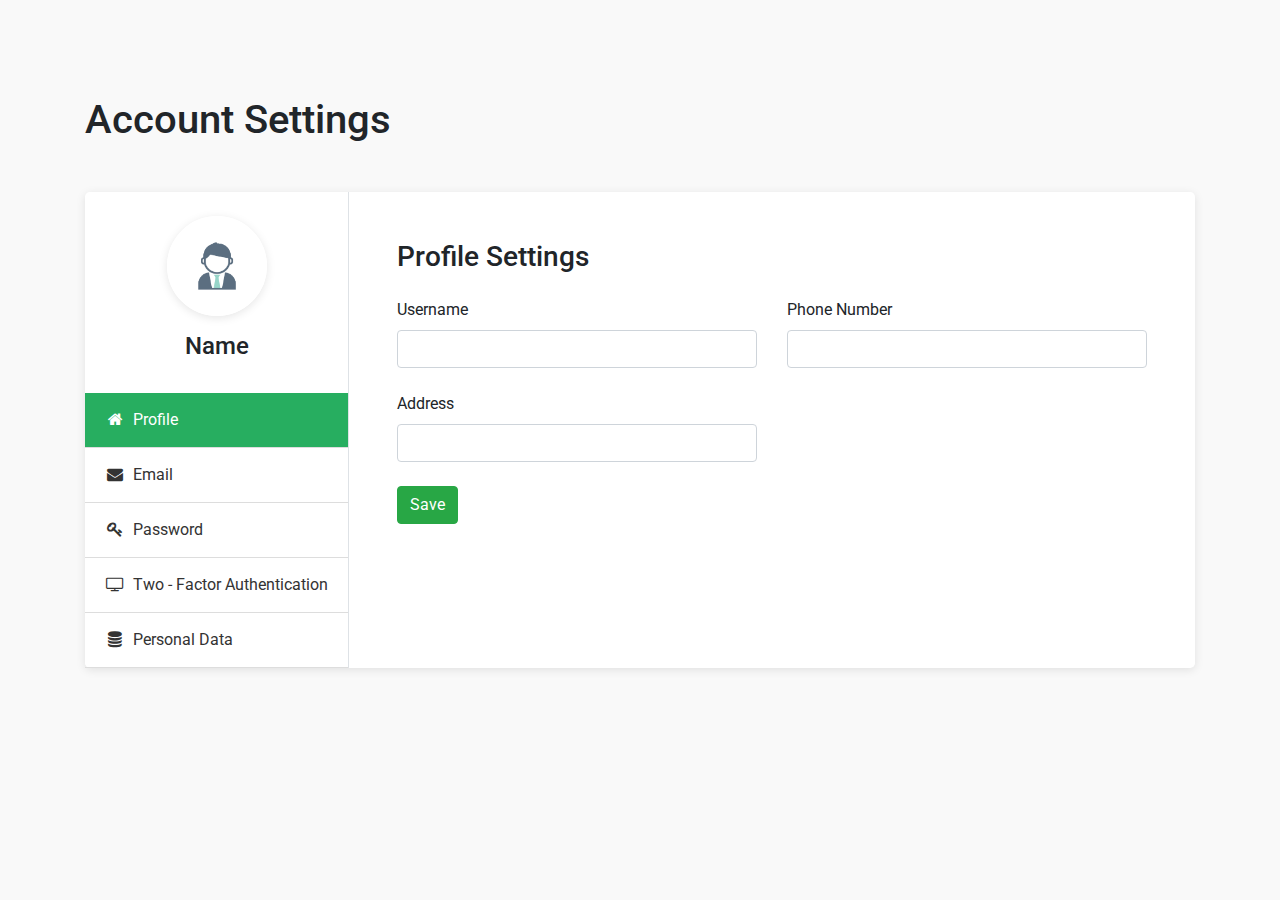
<file: AccountSetting.html>
<!DOCTYPE html>
<html lang="en">
<head>
	<meta charset="UTF-8">
	<title>Account Settings</title>
	<meta content="width=device-width, initial-scale=1, maximum-scale=1, user-scalable=no" name="viewport">
	<link rel="stylesheet" type="text/css" href="https://stackpath.bootstrapcdn.com/bootstrap/4.3.1/css/bootstrap.min.css">
	<link rel="stylesheet" href="https://stackpath.bootstrapcdn.com/font-awesome/4.7.0/css/font-awesome.min.css">
	<link rel="stylesheet" type="text/css" href="css/ac.css">
</head>
<body>
	<section class="py-5 my-5">
		<div class="container">
			<h1 class="mb-5">Account Settings</h1>
			<div class="bg-white shadow rounded-lg d-block d-sm-flex">
				<div class="profile-tab-nav border-right">
					<div class="p-4">
						<div class="img-circle text-center mb-3">
							<img src="image/users.jpg" alt="Image" class="shadow">
						</div>
						<h4 class="text-center">Name</h4>
					</div>
					<div class="nav flex-column nav-pills" id="v-pills-tab" role="tablist" aria-orientation="vertical">
						<a class="nav-link active" id="account-tab" data-toggle="pill" href="#account" role="tab" aria-controls="account" aria-selected="true">
							<i class="fa fa-home text-center mr-1"></i> 
							Profile
						</a>
						<a class="nav-link" id="email-tab" data-toggle="pill" href="#email" role="tab" aria-controls="email" aria-selected="false">
							<i class="fa fa-envelope text-center mr-1"></i> 
							Email
						</a>
						<a class="nav-link" id="password-tab" data-toggle="pill" href="#password" role="tab" aria-controls="password" aria-selected="false">
							<i class="fa fa-key text-center mr-1"></i> 
							Password
						</a>
						<a class="nav-link" id="2fa-tab" data-toggle="pill" href="#2fa" role="tab" aria-controls="2fa" aria-selected="false">
							<i class="fa fa-tv text-center mr-1"></i> 
							Two - Factor Authentication
						</a>
						<a class="nav-link" id="personal-tab" data-toggle="pill" href="#personal" role="tab" aria-controls="personal" aria-selected="false">
							<i class="fa fa-database text-center mr-1"></i> 
							Personal Data
						</a>
					</div>
				</div>
				<div class="tab-content p-4 p-md-5" id="v-pills-tabContent">
					<div class="tab-pane fade show active" id="account" role="tabpanel" aria-labelledby="account-tab">
						<h3 class="mb-4">Profile Settings</h3>
						<div class="row">
							<div class="col-md-6">
								<div class="form-group">
								  	<label> Username</label>
								  	<input type="text" class="form-control" value="">
								</div>
							</div>
							<div class="col-md-6">
								<div class="form-group">
								  	<label>Phone Number</label>
								  	<input type="text" class="form-control" value="">
								</div>
							</div>
							<div class="col-md-6">
								<div class="form-group">
								  	<label>Address</label>
								  	<input type="text" class="form-control" value="">
								</div>
							</div>
						</div>
						<div>
							<button class="btn btn-success">Save</button>
						</div>
					</div>

					<div class="tab-pane fade" id="password" role="tabpanel" aria-labelledby="password-tab">
						<h3 class="mb-4">Password Settings</h3>
						<div class="row">
							<div class="col-md-6">
								<div class="form-group">
								  	<label>Current password</label>
								  	<input type="password" class="form-control">
								</div>
							</div>
						</div>
						<div class="row">
							<div class="col-md-6">
								<div class="form-group">
								  	<label>New password</label>
								  	<input type="password" class="form-control">
								</div>
							</div>
							<div class="col-md-6">
								<div class="form-group">
								  	<label>Confirm new password</label>
								  	<input type="password" class="form-control">
								</div>
							</div>
						</div>
						<div>
							<button class="btn btn-success">Save</button>
						</div>
					</div>
					<div class="tab-pane fade" id="email" role="tabpanel" aria-labelledby="email-tab">
						<h3 class="mb-4">Manage Email</h3>
						<div class="row">
							<div class="col-md-6">
								<div class="form-group">
								  	<label>Current Email</label>
								  	<input type="text" class="form-control">
								</div>
							</div>
							<div class="col-md-6">
								<div class="form-group">
								  	<label>New Email</label>
								  	<input type="text" class="form-control">
								</div>
							</div>
						</div>
						<div>
							<button class="btn btn-success">Save</button>
						</div>
					</div>
					<div class="tab-pane fade" id="2fa" role="tabpanel" aria-labelledby="2fa-tab">
						<h3 class="mb-4">Two - Factor Authentication (2FA) </h3>
						<h4>Authenticator App</h4>
						<div>
							<button class="btn btn-success"><a class="enable-authenticator" href="#enable-authenticator">Set Up Authenticator App</a></button>
							<button class="btn btn-success"><a class="reset-authenticator" href="#reset-authenticator">Reset Authenticator App</a></button> 
							<a id="enable-authenticator-tab" class="enable-authenticator" href="#enable-authenticator">Set Up Authenticator App</a>
						</div>
					</div>

					<div class="tab-pane fade" id="personal" role="tabpanel" aria-labelledby="personal-tab">
						<h3 class="mb-4">Notification Settings</h3>
						<div class="form-group">
							<div class="form-check">
								<input class="form-check-input" type="checkbox" value="" id="notification1">
								<label class="form-check-label" for="notification1">
									Lorem ipsum dolor sit amet consectetur adipisicing elit. Dolorum accusantium accusamus, neque cupiditate quis
								</label>
							</div>
						</div>
						<div class="form-group">
							<div class="form-check">
								<input class="form-check-input" type="checkbox" value="" id="notification2" >
								<label class="form-check-label" for="notification2">
									hic nesciunt repellat perferendis voluptatum totam porro eligendi.
								</label>
							</div>
						</div>
						<div class="form-group">
							<div class="form-check">
								<input class="form-check-input" type="checkbox" value="" id="notification3" >
								<label class="form-check-label" for="notification3">
									commodi fugiat molestiae tempora corporis. Sed dignissimos suscipit
								</label>
							</div>
						</div>
						<div>
							<button class="btn btn-success">Update</button>
						</div>
					</div>
				</div>
			</div>
		</div>
	</section>


	<script src="https://code.jquery.com/jquery-3.2.1.slim.min.js"></script>
	<script src="https://cdnjs.cloudflare.com/ajax/libs/popper.js/1.12.9/umd/popper.min.js"></script>
	<script src="https://maxcdn.bootstrapcdn.com/bootstrap/4.0.0/js/bootstrap.min.js"></script>
</body>
</html>
</file>
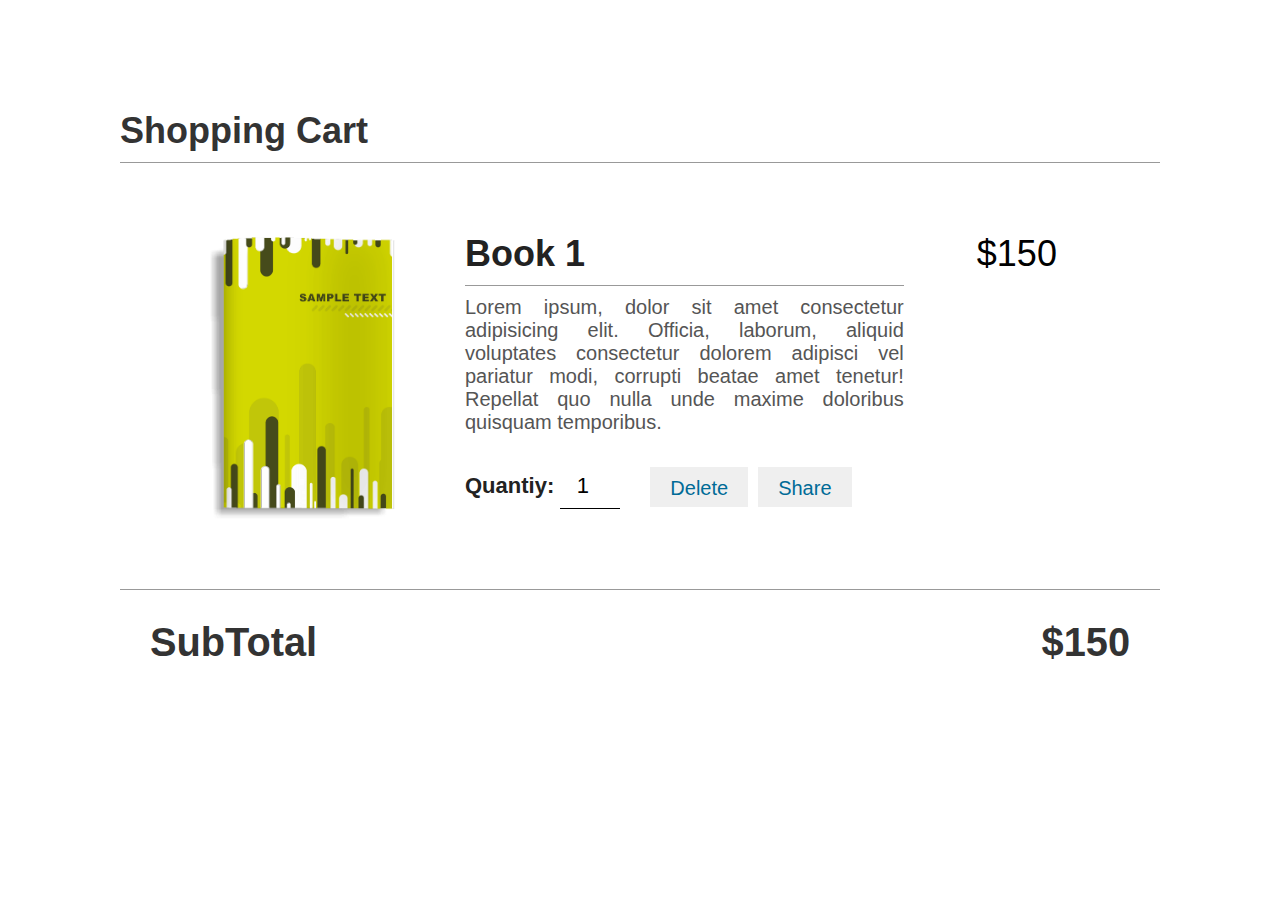
<file: Cart.html>
<!DOCTYPE html>
<html lang="en">
<head>
    <meta charset="UTF-8">
    <meta http-equiv="X-UA-Compatible" content="IE=edge">
    <meta name="viewport" content="width=device-width, initial-scale=1.0">
    <title>Shopping Cart</title>
    <link rel="stylesheet" href="./css/cart.css">
    <link rel="stylesheet" href="https://cdnjs.cloudflare.com/ajax/libs/font-awesome/6.4.0/css/all.min.css">

</head>
<body>
    <div class="wrapper">
        <div class="items">
            <div class="title">
                <h3>Shopping Cart</h3>
            </div>
            <div class="product">
                <img src="/image/book_10.png" alt="">
                <div class="details">
                    <h2>Book 1</h2>
                    <p>Lorem ipsum, dolor sit amet consectetur adipisicing elit. Officia, laborum, aliquid voluptates consectetur dolorem
                        adipisci vel pariatur modi, corrupti beatae amet tenetur! Repellat quo nulla unde maxime doloribus quisquam
                        temporibus.
                    </p>
                    <div class="qty">
                        <h4>Quantiy:  <input type="number" value="1" min="1"></h4>
                        <button>Delete</button>
                        <button>Share</button>
                    </div>
                </div>
                <div class="price">
                    <p>$150</p>
                </div>
            </div>
            <div class="total">
                <h3>SubTotal</h3>
                <h3>$150</h3>
            </div>
        </div>
    </div>
</body>
</html>
</file>
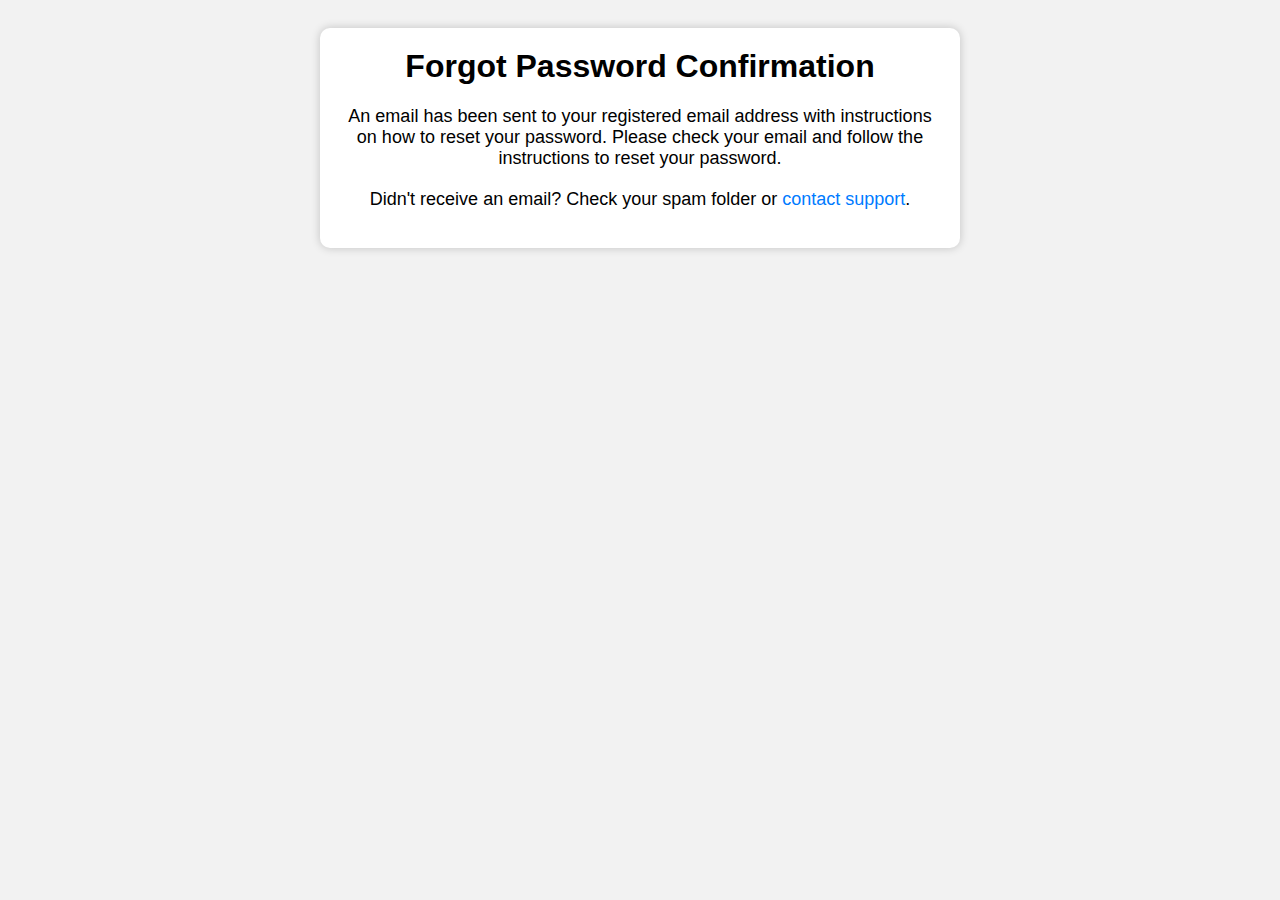
<file: ForgotPasswordConfimation.html>
<!DOCTYPE html>
<html>
<head>
	<title>Forgot Password Confirmation</title>
	<style>
		body {
			font-family: Arial, sans-serif;
			background-color: #f2f2f2;
			padding: 20px;
		}
		
		.container {
			background-color: #fff;
			padding: 20px;
			border-radius: 10px;
			box-shadow: 0px 0px 10px 0px rgba(0,0,0,0.2);
			max-width: 600px;
			margin: 0 auto;
		}
		
		h1 {
			font-size: 32px;
			text-align: center;
			margin-top: 0;
		}
		
		p {
			font-size: 18px;
			text-align: center;
			margin-top: 20px;
		}
		
		a {
			color: #007bff;
			text-decoration: none;
		}
		
		a:hover {
			text-decoration: underline;
		}
	</style>
</head>
<body>
	<div class="container">
		<h1>Forgot Password Confirmation</h1>
		<p>An email has been sent to your registered email address with instructions on how to reset your password. Please check your email and follow the instructions to reset your password.</p>
		<p>Didn't receive an email? Check your spam folder or <a href="#">contact support</a>.</p>
	</div>
</body>
</html>
</file>
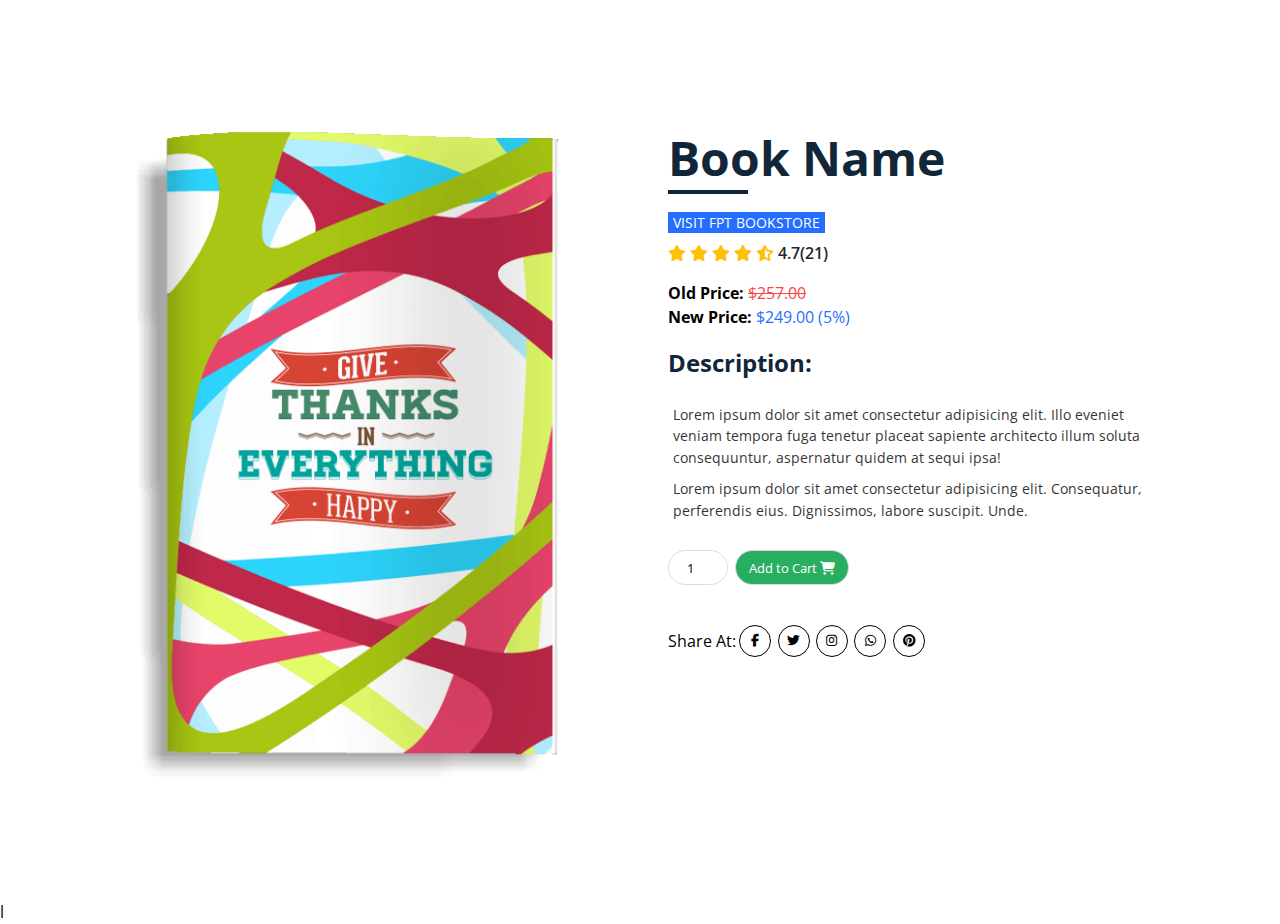
<file: ProductDetail.html>
<!DOCTYPE html>
<html lang="en">
<head>
    <meta charset="UTF-8">
    <meta http-equiv="X-UA-Compatible" content="IE=edge">
    <meta name="viewport" content="width=device-width, initial-scale=1.0">
    <title>Product Detail</title>
    <link rel="stylesheet" href="./css/pd.css">
    <link rel="stylesheet" href="https://cdnjs.cloudflare.com/ajax/libs/font-awesome/6.4.0/css/all.min.css">
</head>
<body>
    <div class = "card-wrapper">
        <div class = "card">
          <!-- card left -->
          <div class = "product-imgs">
  
            <div class = "img-display">
              <div class = "img-product">
                <img src = "/image/book_12.png" alt = "shoe image">
              </div>
            </div>
  
           
            
          </div>
          <!-- card right -->
          <div class = "product-content">
            <h2 class = "product-title">Book Name</h2>
            <a href = "#" class = "product-link">visit fpt bookstore</a>
            <div class = "product-rating">
              <i class = "fas fa-star"></i>
              <i class = "fas fa-star"></i>
              <i class = "fas fa-star"></i>
              <i class = "fas fa-star"></i>
              <i class = "fas fa-star-half-alt"></i>
              <span>4.7(21)</span>
            </div>
  
            <div class = "product-price">
              <p class = "last-price">Old Price: <span>$257.00</span></p>
              <p class = "new-price">New Price: <span>$249.00 (5%)</span></p>
            </div>
  
            <div class = "product-detail">
  
              <h2>Description: </h2>
              <p>Lorem ipsum dolor sit amet consectetur adipisicing elit. Illo eveniet veniam tempora fuga tenetur placeat sapiente architecto illum soluta consequuntur, aspernatur quidem at sequi ipsa!</p>
              <p>Lorem ipsum dolor sit amet consectetur adipisicing elit. Consequatur, perferendis eius. Dignissimos, labore suscipit. Unde.</p>
            
            </div>
  
            <div class = "purchase-info">
              <input type = "number" min = "0" value = "1">
              <button type = "button" class = "btn">
                Add to Cart <i class = "fas fa-shopping-cart"></i>
              </button>
            </div>
  
            <div class = "social-links">
              <p>Share At: </p>
              <a href = "#">
                <i class = "fab fa-facebook-f"></i>
              </a>
              <a href = "#">
                <i class = "fab fa-twitter"></i>
              </a>
              <a href = "#">
                <i class = "fab fa-instagram"></i>
              </a>
              <a href = "#">
                <i class = "fab fa-whatsapp"></i>
              </a>
              <a href = "#">
                <i class = "fab fa-pinterest"></i>
              </a>
            </div>
  
          </div>
  
        </div>
  
      </div>
</body>
</html>l
</file>
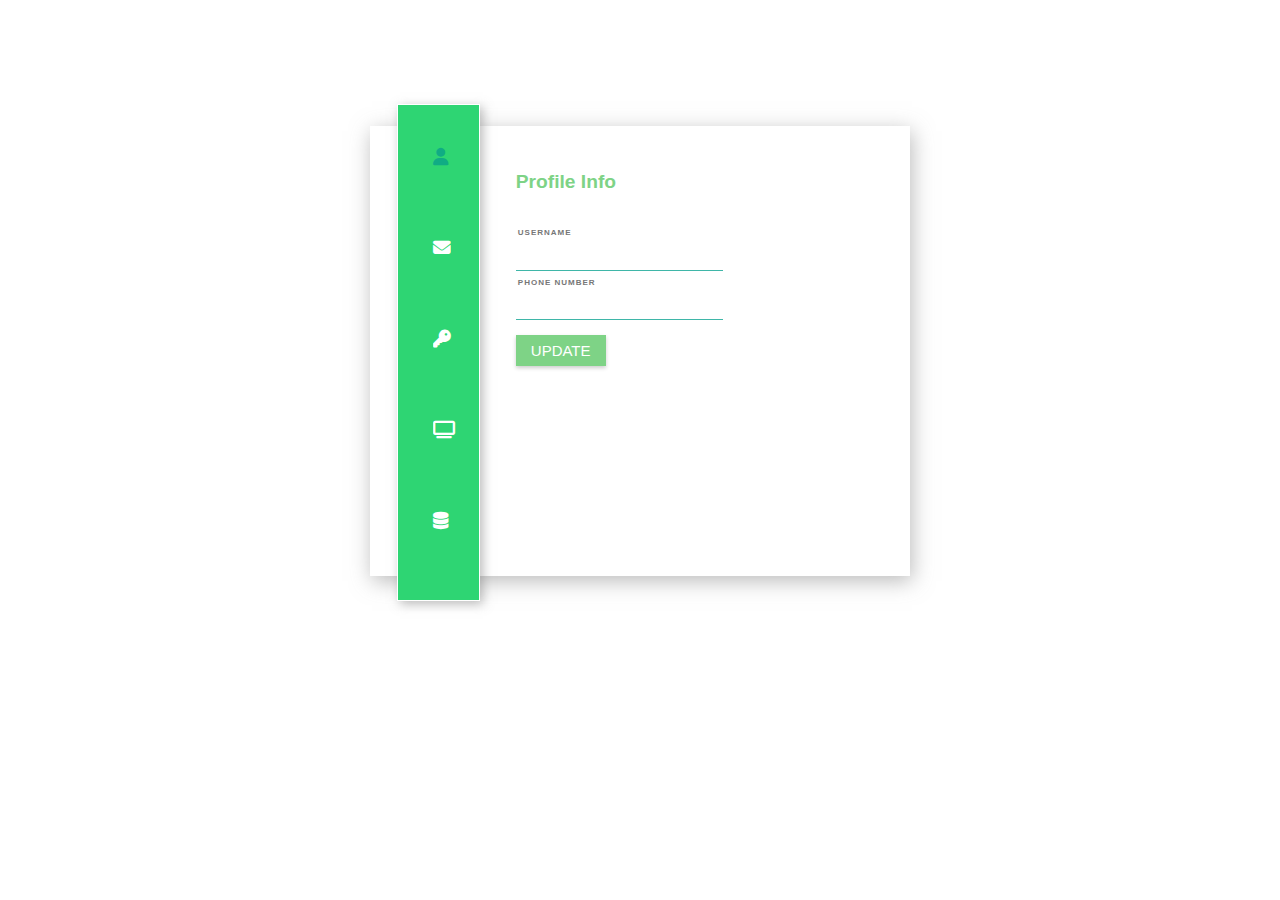
<file: UserSettingPage.html>
<!DOCTYPE html>
<html lang="en">
<head>
    <meta charset="UTF-8">
    <meta http-equiv="X-UA-Compatible" content="IE=edge">
    <meta name="viewport" content="width=device-width, initial-scale=1.0">
    <title>User Setting Page</title>
    <link rel="stylesheet" href="./css/usp.css">
    <link rel="stylesheet" href="https://cdnjs.cloudflare.com/ajax/libs/font-awesome/6.4.0/css/all.min.css">

</head>
<body>
    

    <div class="user-setting-container">

        <div class="leftbox">

            <nav>
                <a onclick="tabs(0)" class="tab active">
                    <i class="fas fa-user"></i>
                </a>    
                <a onclick="tabs(1)" class="tab">
                    <i class="fas fa-envelope"></i>
                </a>
                <a onclick="tabs(2)" class="tab">
                    <i class="fas fa-key"></i>
                </a>
                <a onclick="tabs(3)" class="tab">
                    <i class="fas fa-tv"></i>
                </a>
                <a onclick="tabs(4)" class="tab">
                    <i class="fas fa-database"></i>
                </a>
            </nav>
            
        </div>

        <div class="rightbox">

            <div class="profile tabShow">
                <h1>Profile Info</h1>
                <h2>Username</h2>
                <input type="text" class="input">
                <h2>Phone Number</h2>
                <input type="text" class="input">
                <button class="btn-confirm">Update</button>
            </div>

            <div class="payment tabShow">
                <h1>Manage Email</h1>
                <h2>Current Email</h2>
                <input type="text" class="input">
                <h2>New Email</h2>
                <input type="text" class="input">
                <button class="btn-confirm">Update</button>
            </div>

            <div class="subscription tabShow">
                <h1>Change Password</h1>
                <h2>Current Password</h2>
                <input type="password" class="input">
                <h2>New Password</h2>
                <input type="password" class="input">
                <h2>Confirm New Password</h2>
                <input type="password" class="input">
                <button class="btn-confirm">Update</button>
            </div>

            <div class="setting tabShow">
                <h1>Two-factor authentication (2FA)</h1>
                <h1>Authenticator app</h1>
                <button class="btn-confirm">Set up authenticator app</button>
                <button class="btn-confirm">Reset authenticator app</button>
            </div>

            <div class="privacy tabShow">
                <h1>Personal Data</h1>
                <h2>Your account contains personal data that you have given us. This page allows you to download or delete that data.</h2>
                <h2>Deleting this data will permanently remove your account, and this cannot be recovered.</h2>
                <button class="btn-confirm">Dowload</button>
                <button class="btn-confirm">Delete</button>
            </div>

        </div>

    </div>
    
    <script>
        const tabBtn = document.querySelectorAll(".tab");
        const tab = document.querySelectorAll(".tabShow");

        function tabs(panelIndex) {
            tab.forEach(function(node) {
                node.style.display = "none";
            });
            tab[panelIndex].style.display = "block";
        }
        tabs(0);

        $(".tab").click(function() {
            $(this).addClass("active").siblings().removeClass("active");
        })

    </script>
</body>
</html>
</file>
<file: css/ac.css>
@import url("https://fonts.googleapis.com/css?family=Roboto:300,400,500,700&display=swap");
body {
	background: #f9f9f9;
	font-family: "Roboto", sans-serif;
}

.shadow {
	box-shadow: 0 2px 10px rgba(0, 0, 0, 0.1) !important;
}

.profile-tab-nav {
	min-width: 250px;
}

.tab-content {
	flex: 1;
}

.form-group {
	margin-bottom: 1.5rem;
}

.nav-pills a.nav-link {
	padding: 15px 20px;
	border-bottom: 1px solid #ddd;
	border-radius: 0;
	color: #333;
    
}
.nav-pills a.nav-link i {
	width: 20px;
}

.img-circle img {
	height: 100px;
	width: 100px;
	border-radius: 100%;
	border: 5px solid #fff;
}

.nav-pills .nav-link.active, .nav-pills .show>.nav-link {
    color: #fff;
    background-color: #27ae60;
}

.enable-authenticator , .reset-authenticator{
	text-decoration: none;
	color: white;
}

.enable-authenticator:hover{
	text-decoration: none;
	color: white;
}

.reset-authenticator:hover{
	text-decoration: none;
	color: white;
}
</file>
<file: css/cart.css>
*{
    margin: 0;
    padding: 0;
    font-family: sans-serif;
    box-sizing: border-box;
}

.wrapper{
    display: flex;
    align-items: center;
    justify-content: center;
    height: 100vh;
    padding: 40px;
}

.items{
    width: 90%;
    height: 100%;
    padding: 20px;
    display: flex;
    flex-direction: column;
    margin-top: 80px;
}

.items .title{
    padding: 10px 0;
    display: flex;
    align-items: center;
    border-bottom: 1px solid #999;
}

.items .title h3{
    font-size: 36px;
    color: #333;
}

.items .product{
    padding: 60px 30px;
    margin: 0 20px;
    display: flex;
    align-items: center;
}

.product img{
    width: 25%;
    margin: 0 20px;
}

.product .details{
    height: 100%;
    margin: 0 20px;
    width: 60%;
    color: #222;
}

.details h2{
    font-size: 36px;
    padding: 10px 0;
    border-bottom: 1px solid #999;
}

.details p{
    font-size: 20px;
    color: #555;
    padding: 10px 0;
    text-align: justify;
}

.details .qty{
    margin: 10px 0;
    padding: 10px 0;
    display: flex;
    align-items: center;
}

.qty h4{
    margin-right: 30px;
    font-size: 22px;
}

.qty h4 input{
    width: 60px;
    height: 45px;
    font-size: 22px;
    text-align: center;
    outline: none;
    border: none;
    border-bottom: 1px solid #000;
    transition: 0.5s;
}

.details .qty button{
    height: 40px;
    padding: 10px 20px;
    font-size: 20px;
    border: none;
    color: #006b97;
    cursor: pointer;
    margin-right: 10px;
}

.details .qty button:hover{
    background: #006b97;
    color: #fff;
}

.product .price{
    height: 100%;
    margin: 0 20px;
    width: 20%;
    text-align: center;
}

.price p{
    font-size: 36px;
    padding: 10px 0;
}

.total{
    display: flex;
    justify-content: space-between;
    padding: 30px;
    font-size: 34px;
    color: #333;
    border-top : 1px solid #999;
}
</file>
<file: css/pd.css>
@import url('https://fonts.googleapis.com/css2?family=Open+Sans:wght@300;400;600;700;800&display=swap');

*{
    box-sizing: border-box;
    padding: 0;
    margin: 0;
    font-family: 'Open Sans', sans-serif;
}
body{
    line-height: 1.5;
}

.card-wrapper{
    max-width: 1100px;
    margin: 0 auto;
}

img{
    width: 100%;
    display: block;
}

.img-display{
   
    overflow: hidden;
}
.img-product{
    display: flex;
    width: 100%;
    transition: all 0.5s ease;
}
.img-product img{
    min-width: 100%;
}

.product-content{
    padding: 2rem 1rem;
}

.product-title{
    font-size: 3rem;
    text-transform: capitalize;
    font-weight: 700;
    position: relative;
    color: #12263a;
    margin: 1rem 0;
}
.product-title::after{
    content: "";
    position: absolute;
    left: 0;
    bottom: 0;
    height: 4px;
    width: 80px;
    background: #12263a;
}
.product-link{
    text-decoration: none;
    text-transform: uppercase;
    font-weight: 400;
    font-size: 0.9rem;
    display: inline-block;
    margin-bottom: 0.5rem;
    background: #256eff;
    color: #fff;
    padding: 0 0.3rem;
    transition: all 0.5s ease;
}
.product-link:hover{
    opacity: 0.9;
}
.product-rating{
    color: #ffc107;
}
.product-rating span{
    font-weight: 600;
    color: #252525;
}
.product-price{
    margin: 1rem 0;
    font-size: 1rem;
    font-weight: 700;
}
.product-price span{
    font-weight: 400;
}
.last-price span{
    color: #f64749;
    text-decoration: line-through;
}
.new-price span{
    color: #256eff;
}
.product-detail h2{
    text-transform: capitalize;
    color: #12263a;
    padding-bottom: 1.1rem;
}
.product-detail p{
    font-size: 0.9rem;
    padding: 0.3rem;
    opacity: 0.8;
}

.purchase-info{
    margin: 1.5rem 0;
}
.purchase-info input,
.purchase-info .btn{
    border: 1.5px solid #ddd;
    border-radius: 25px;
    text-align: center;
    padding: 0.45rem 0.8rem;
    outline: 0;
    margin-right: 0.2rem;
    margin-bottom: 1rem;
}
.purchase-info input{
    width: 60px;
}
.purchase-info .btn{
    cursor: pointer;
    color: #fff;
}

.purchase-info .btn:last-of-type{
    background: #27ae60;
}
.purchase-info .btn:hover{
    opacity: 0.9;
}
.social-links{
    display: flex;
    align-items: center;
}
.social-links a{
    display: flex;
    align-items: center;
    justify-content: center;
    width: 32px;
    height: 32px;
    color: #000;
    border: 1px solid #000;
    margin: 0 0.2rem;
    border-radius: 50%;
    text-decoration: none;
    font-size: 0.8rem;
    transition: all 0.5s ease;
}
.social-links a:hover{
    background: #000;
    border-color: transparent;
    color: #fff;
}

@media screen and (min-width: 992px){
    .card{
        display: grid;
        grid-template-columns: repeat(2, 1fr);
        grid-gap: 1.5rem;
    }
    .card-wrapper{
        height: 100vh;
        display: flex;
        justify-content: center;
        align-items: center;
    }
    .product-imgs{
        display: flex;
        flex-direction: column;
        justify-content: center;
    }
    .product-content{
        padding-top: 0;
    }
}
</file>
<file: css/usp.css>
.user-setting-container{
    background: #fff;
    width: 540px;
    height: 450px;
    margin: 0 auto;
    position: relative;
    margin-top: 10%;
    box-shadow: 2px 5px 20px rgba(119, 119, 119, .5);
}

.leftbox{
    float: left;
    top: -5%;
    left: 5%;
    position: absolute;
    width: 15%;
    height: 110%;
    background: #2ed573;
    box-shadow: 3px 3px 10px rgba(119, 119, 119, .5);
    border: .1em solid #fff;
}

nav a{
    list-style: none;
    padding: 35px;
    color: #fff;
    font-size: 1.1rem;
    display: block;
    transition: all .3s ease-in-out;
}

nav a:hover{
    color: #10ac84;
    cursor: pointer;
    transform: scale(1.2);
}

nav a:first-child{
    margin-top: 7px;
}

nav a.active{
    color: #10ac84;
}

.rightbox{
    width: 60%;
    margin-left: 27%;
    padding-top: 5px;
}

.tabShow{
    transition: all .5s ease-in;
    width: 80%;
}

h1 {
    font-family: "Montserrat" , sans-serif;
    color: #7ed386;
    font-size: 1.2rem;
    margin-top: 40px;
    margin-bottom: 35px;
}

h2{
    color: #777;
    font-family: "Roboto" , sans-serif;
    text-transform: uppercase;
    font-size: 8px;
    letter-spacing: 1px;
    margin-left: 2px;
    margin-right: 10px;
}

.input, p{
    border: 0;
    border-bottom: 1px solid #3fb6a8;
    width: 80%;
    font-family: "Montserrat" , sans-serif;
    font-size: .7em;
    padding: 7px 0;
    color: #070707;
    outline: none;
}

span{
    font-size: .7em;
    color: #777;
}

.btn-confirm{
    font-family: "Roboto" , sans-serif;
    text-transform: uppercase;
    font-size: 15px;
    border: 0;
    color: #fff;
    background: #7ed386;
    padding: 7px 15px;
    box-shadow: 0px 2px 4px 0px rgba(0, 0, 0, .2);
    cursor: pointer;
    margin-top: 15px;
}

.tabShow{
    display: none;
}
</file>
